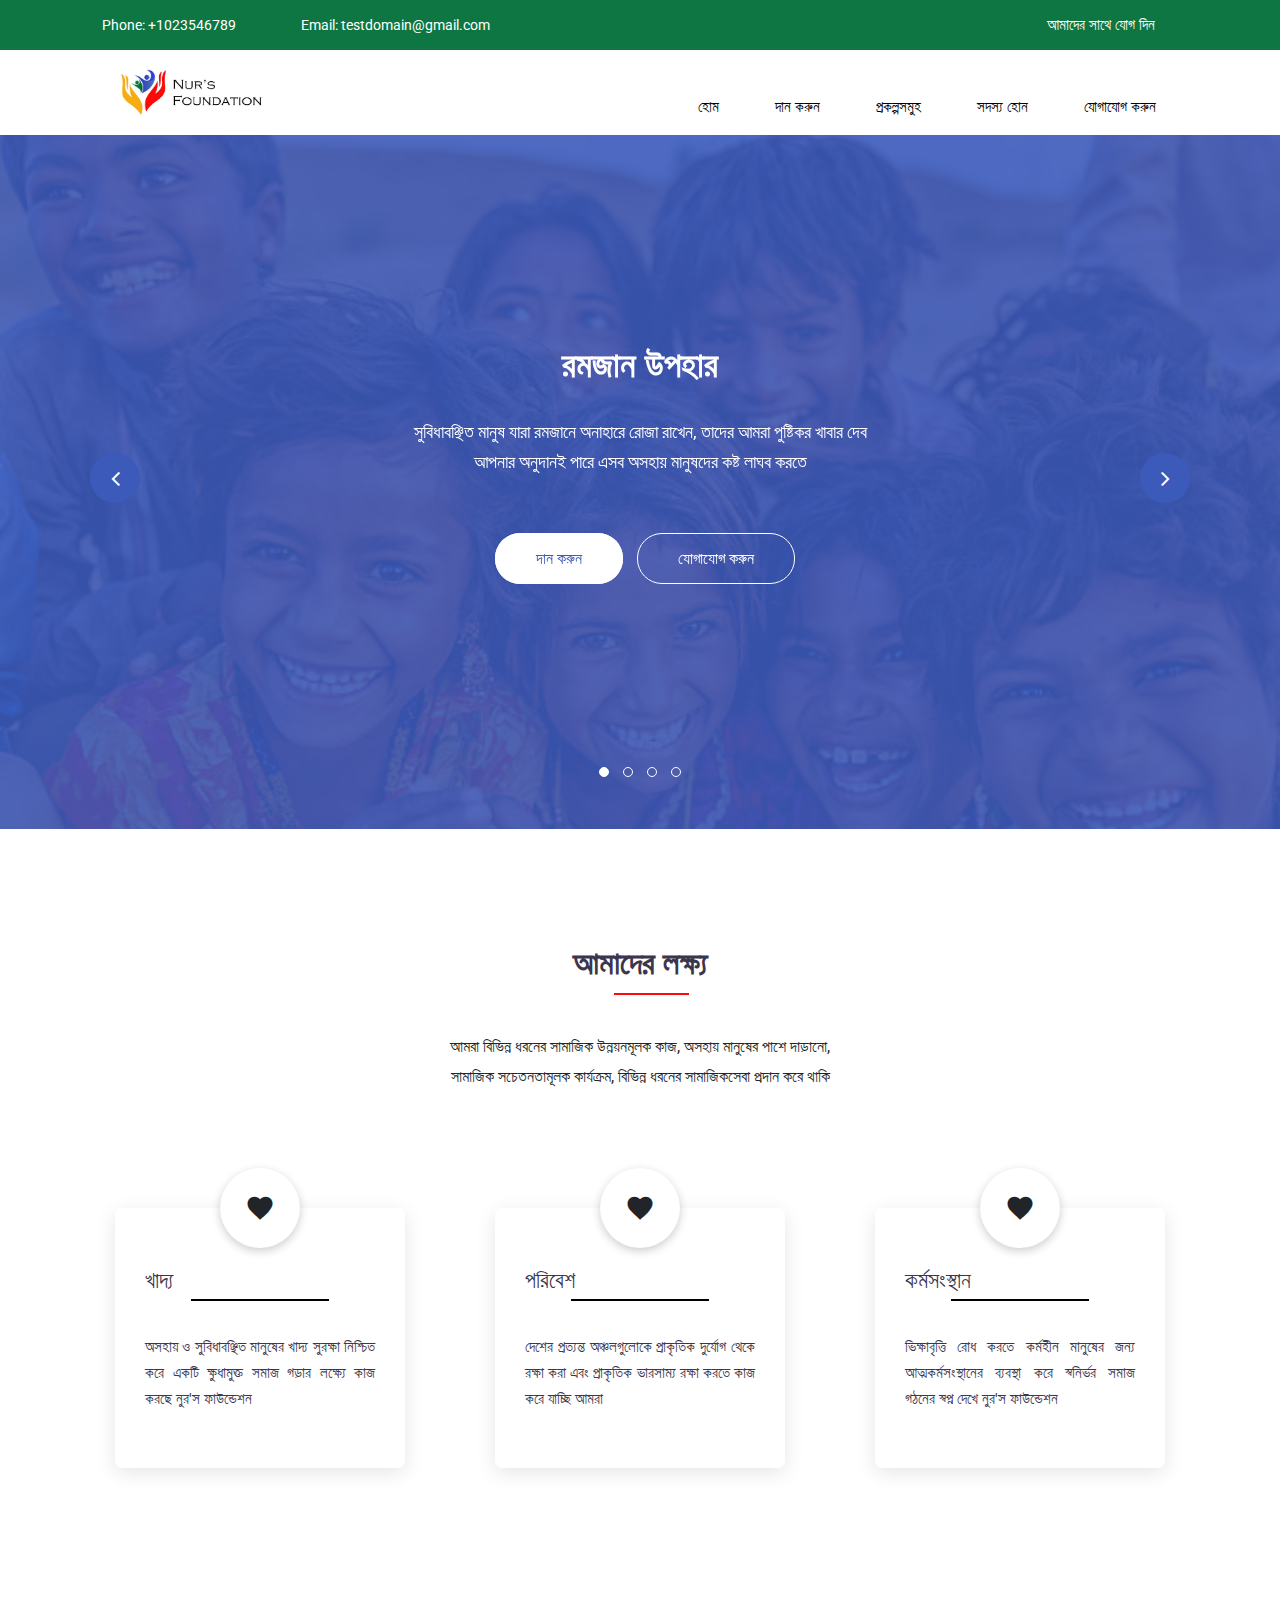
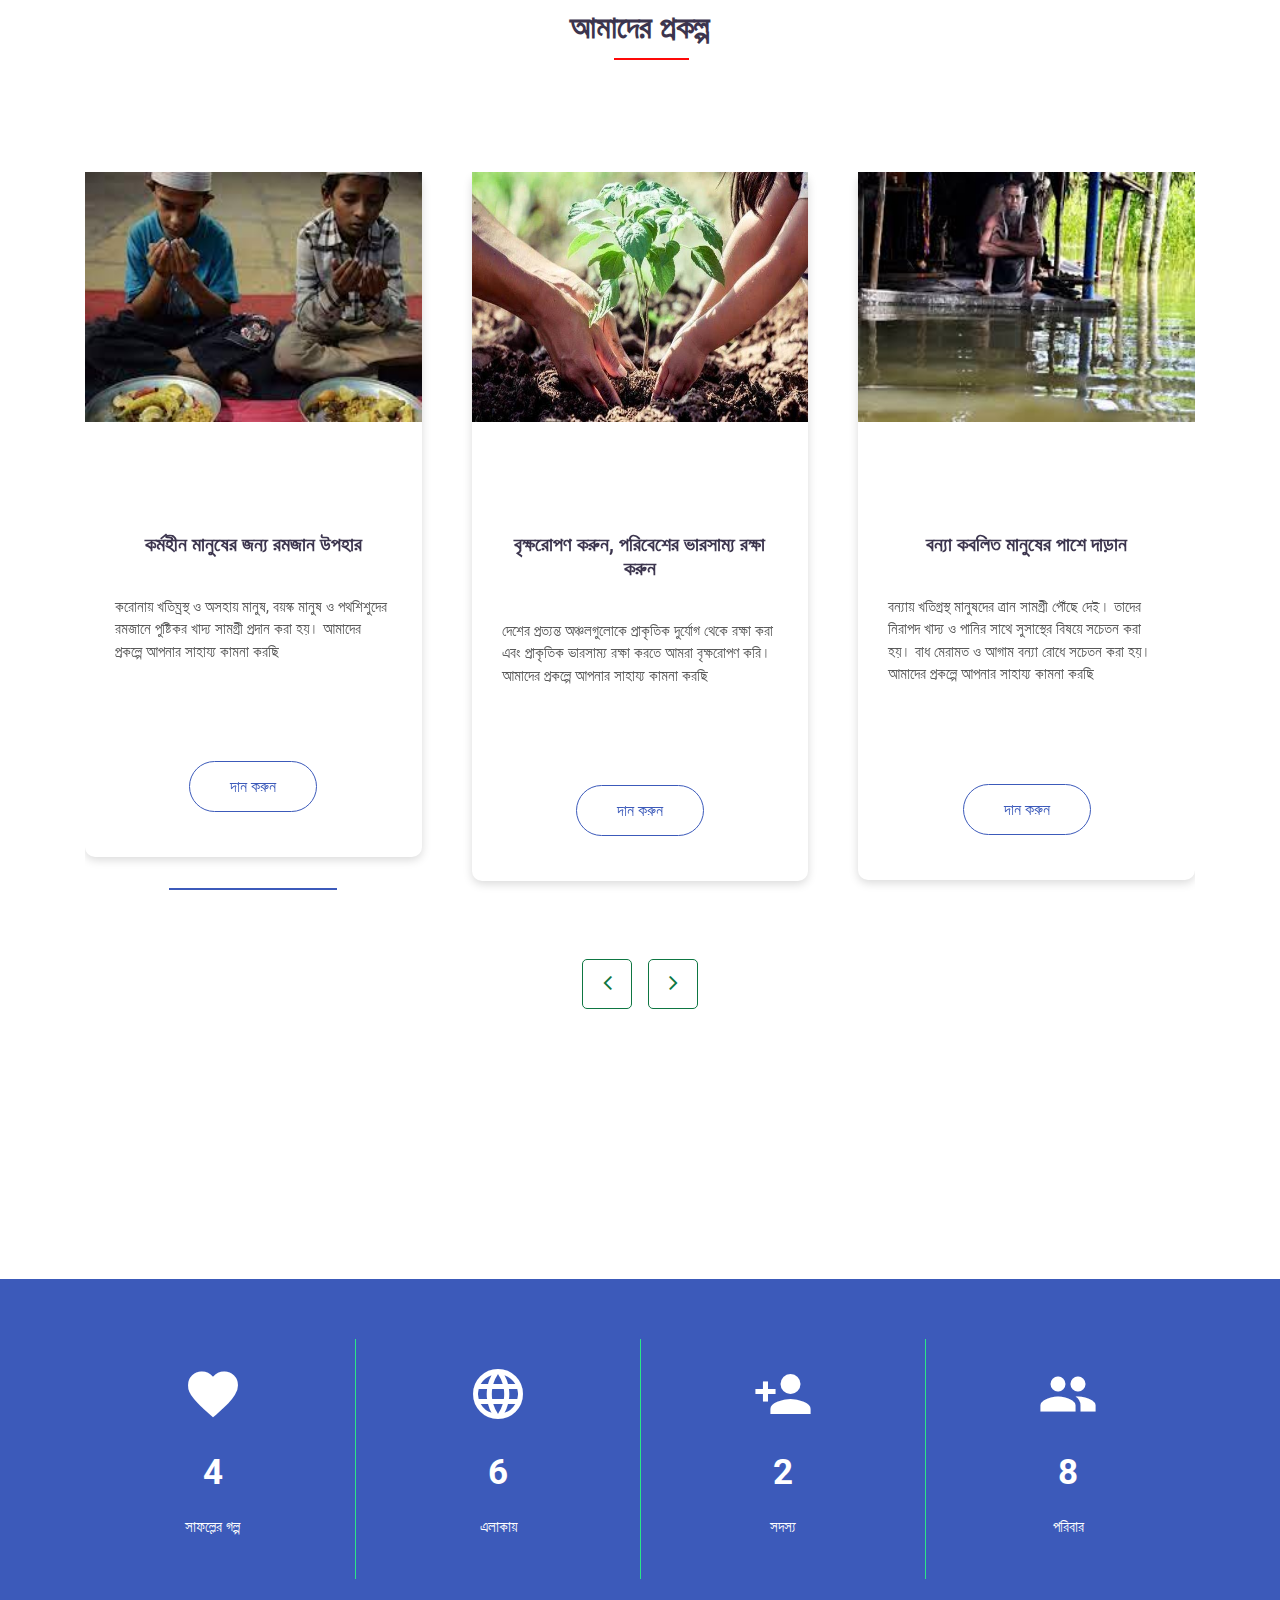
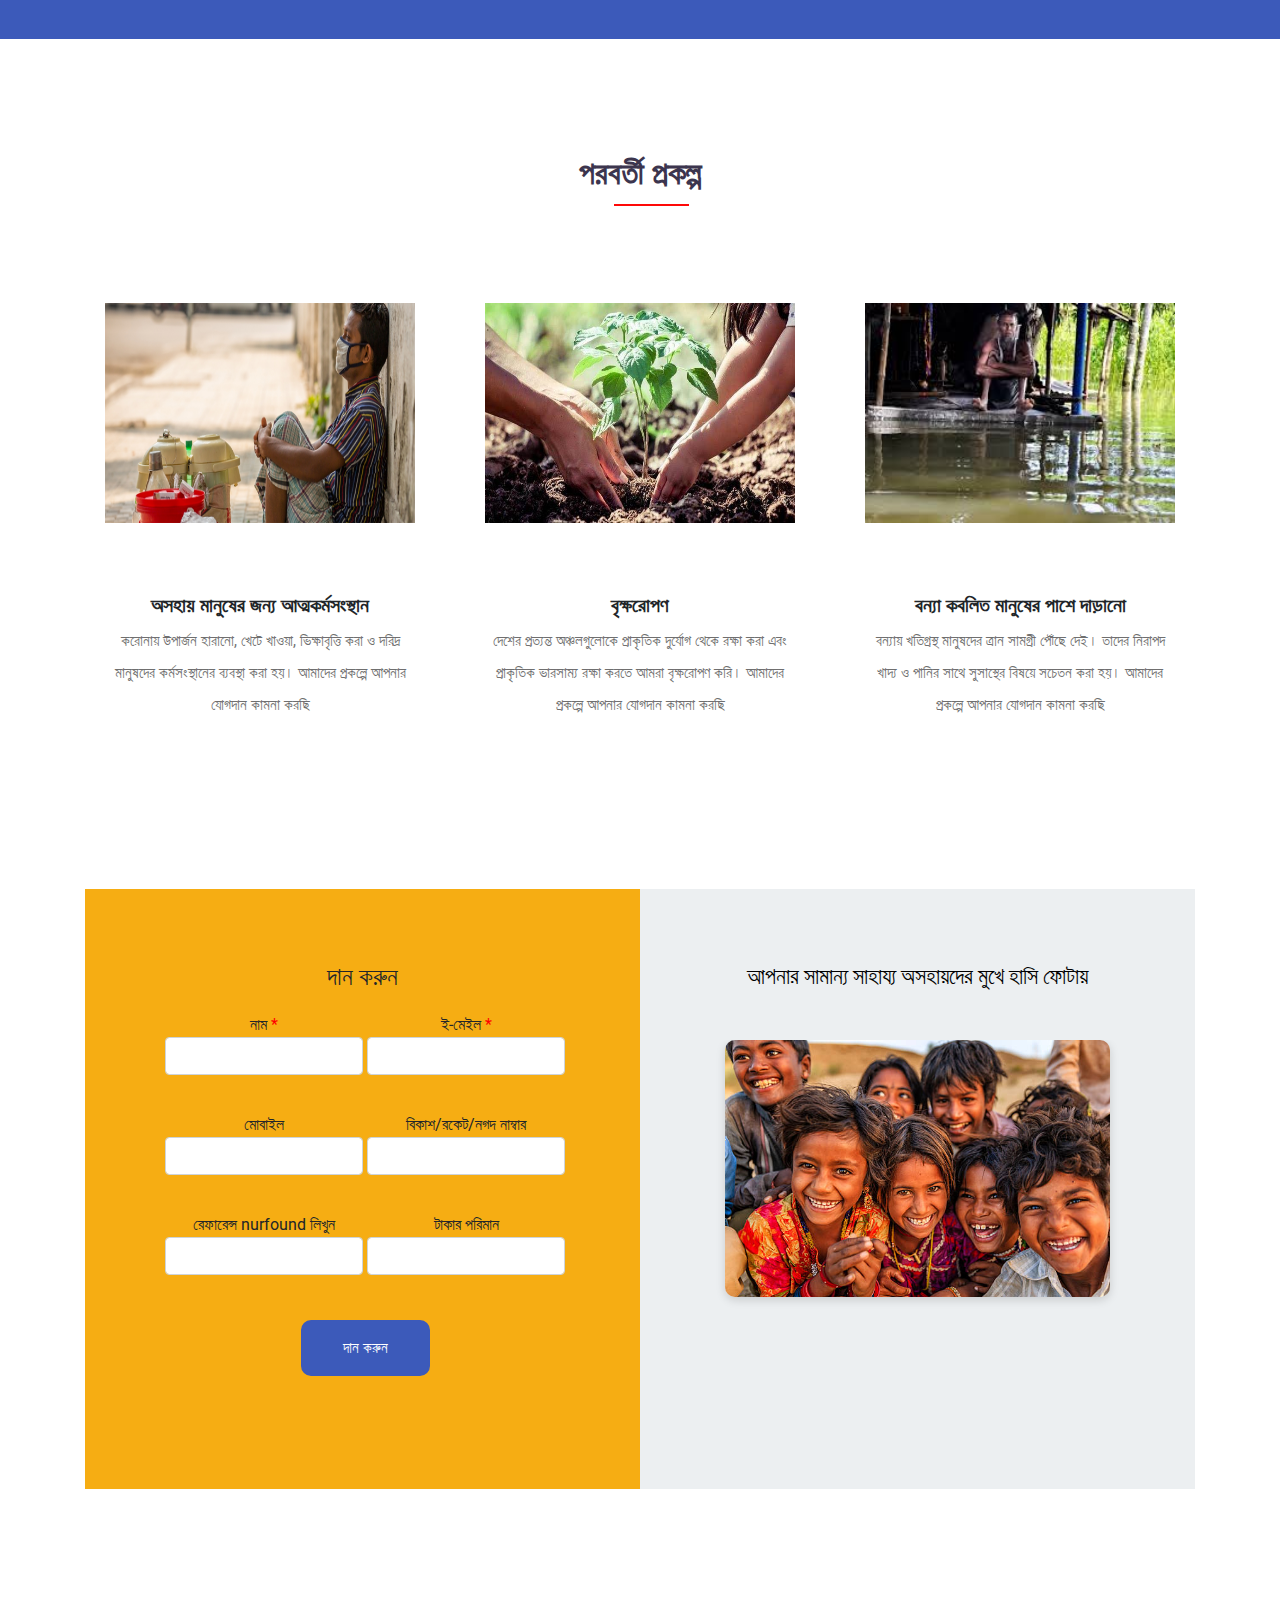
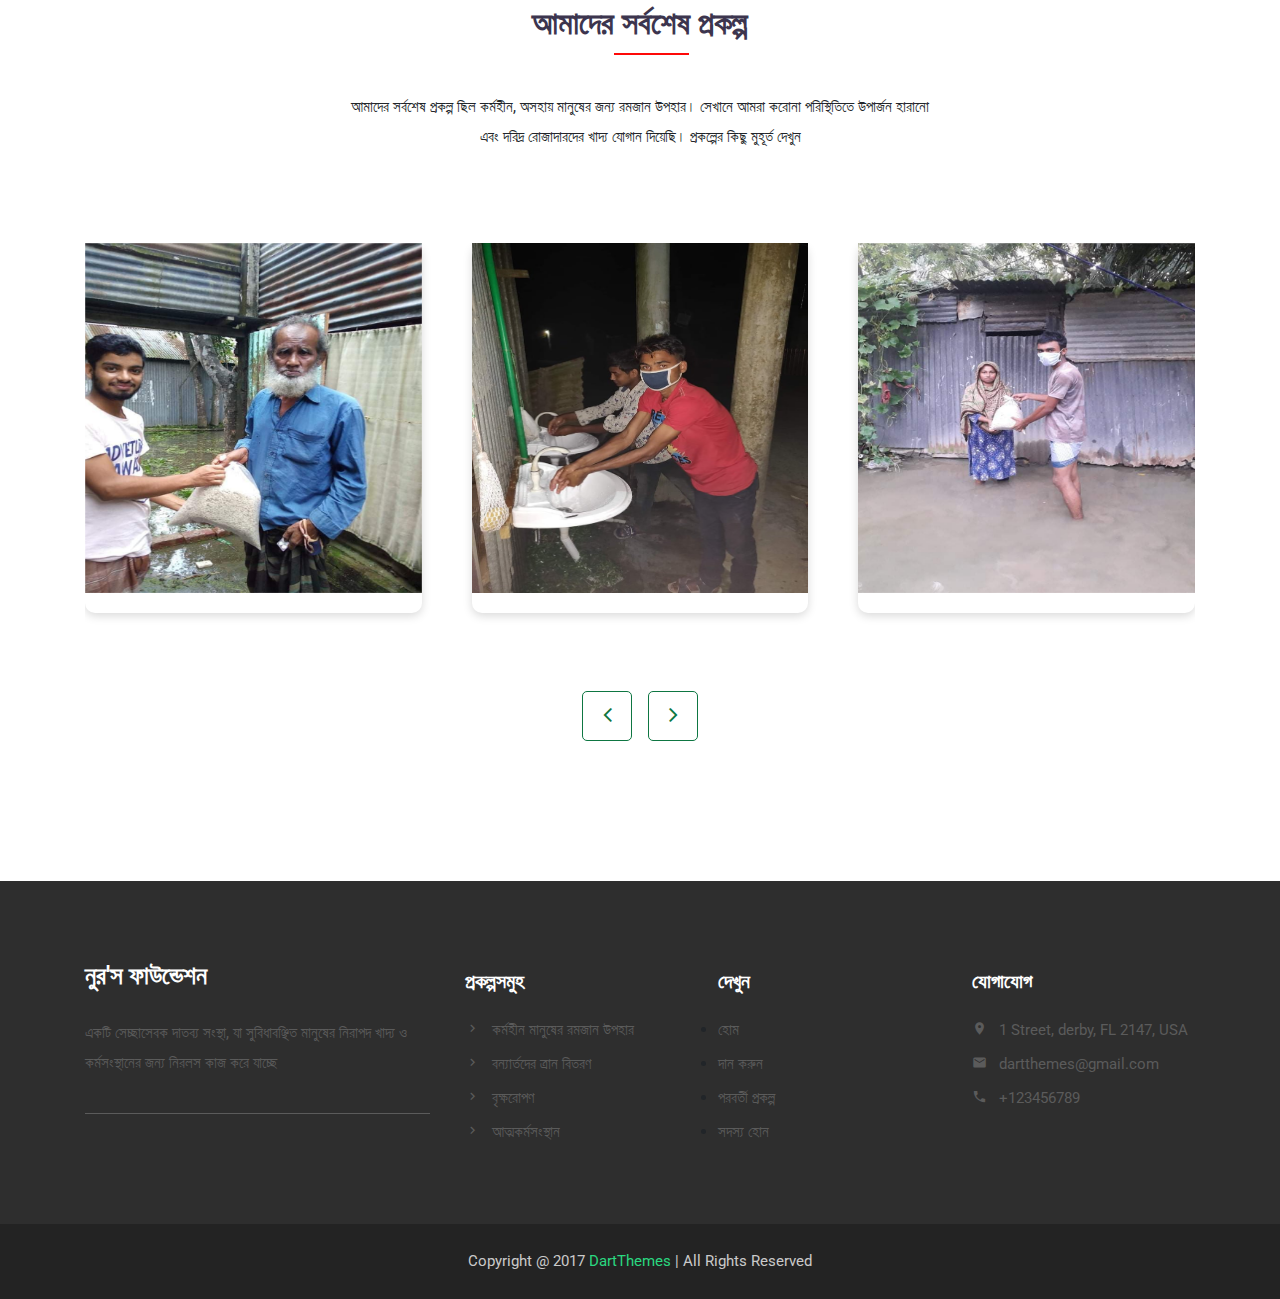
<file: index.html>
<!DOCTYPE html>
<html lang="en">

<head>
    <meta charset="UTF-8">
    <meta name="viewport" content="width=device-width, initial-scale=1">
    <title>Home page</title>

    <link href="https://fonts.googleapis.com/icon?family=Material+Icons" rel="stylesheet">
    <link href="https://fonts.googleapis.com/css?family=Roboto:300,400,500,700,900" rel="stylesheet">

    
    <link rel="stylesheet" href="css/font-awesome.min.css">
    <link rel="stylesheet" href="css/owl.carousel.min.css">
    <link rel="stylesheet" href="css/owl.theme.default.min.css">
    <link rel="stylesheet" href="style.css">
    <link rel="stylesheet" href="responsive.css">

    <link rel="stylesheet" href="css/bootstrap.min.css">

    <!--font awesome-->
    <link rel="stylesheet" href="css/font-awesome.min.css">
    <link rel="stylesheet" href="https://stackpath.bootstrapcdn.com/font-awesome/4.7.0/css/font-awesome.min.css"> 
    <link rel="stylesheet" href="https://stackpath.bootstrapcdn.com/font-awesome/4.7.0/css/font-awesome.min.css"> 
</head>

<body>


    <header class="header">
        
        <section class="header-top">
            <div class="container">
                <div class="row">
                    <div class="col-md-8 col-sm-8 col-xs-12">
                        <div class="contact">
                            <p><span class="phone"><a href="#">Phone: +1023546789</a></span><span class="email"><a href="#">
                                Email: testdomain@gmail.com</a></span></p>
                        </div>
                    </div>
                    <div class="col-md-4 col-sm-4" >
                        <div class="join-us" >
                            <p><a href="#">আমাদের সাথে যোগ দিন</a></p>
                        </div>
                    </div>
                </div>
            </div>
        </section>
    
        <section class="header-bottom">
            <div class="container">
                <nav class="navbar navbar-expand-lg navbar-light bg-light">
                    <div class="container">
                        <a class="navbar-brand" href="index.html">
                            <img src="img/logo.jpg" alt="" style="height: 50px; width: 150px;">
                           
                        </a>
                    <button class="navbar-toggler" type="button" data-toggle="collapse" data-target="#navbarSupportedContent" aria-controls="navbarSupportedContent" aria-expanded="false" aria-label="Toggle navigation">
                      <span class="navbar-toggler-icon"></span>
                    </button>
                  
                    <div class="collapse navbar-collapse" id="navbarSupportedContent">
                      <ul class="navbar-nav ml-auto">
                        <li class="nav-item active">
                          <a class="nav-link" href="#">হোম <span class="sr-only">(current)</span></a>
                        </li>
                        <li class="nav-item">
                          <a class="nav-link" href="donate.html">দান করুন</a>
                        </li> 
            
                        <li class="nav-item">
                            <a class="nav-link" href="event.html">প্রকল্পসমুহ</a>
                          </li>
                          <li class="nav-item">
                            <a class="nav-link" href="member.html">সদস্য হোন</a>
                          </li>
                          <li class="nav-item">
                            <a class="nav-link" href="#foot">যোগাযোগ করুন</a>
                          </li>
            
                          
            
                          
            
                          
                      </ul>
                    </div>
                    </div>
                  </nav>
              <!---------------  <div class="row">
                    <div class="col-md-5 col-sm-12 col-xs-12">
                        <a href="#">
                            <div class="main-logo">
                                <img src="img/logo.jpg" alt="" style="height: 50px; width: 150px;">
                                
                            </div>
                        </a>
                    </div>
                    <div class="col-md-7 col-sm-12 col-xs-12">
                        <div class="menu">
                            <ul class="nav navbar-nav">
                                <li class="active"><a href="index.html">হোম</a></li>
                                <li><a href="donate.html">দান করুন </a></li>
                               
                                <li><a href="event.html">প্রকল্পসমুহ</a></li>
                                <li><a href="member.html">সদস্য হোন</a></li>
                                
                                <li><a href="#foot">যোগাযোগ করুন</a></li>
                            </ul>
                        </div>
                    </div>
                </div>---------->
            </div>
        </section>
    </header>


    <div class="wrapper">

        
<!---------------banner section---------------------------------->
        <section class="carosal-area" >
            <div class="container">
                <div class="row">
                    <div class="col-md-12">
                        <div class="client owl-carousel owl-theme">
                            <div class="item">
                                <div class="text">
                                    <h3>রমজান উপহার</h3>
                                    <p>সুবিধাবঞ্ছিত মানুষ যারা রমজানে অনাহারে রোজা রাখেন, তাদের আমরা পুষ্টিকর খাবার দেব <br>
                                    আপনার অনুদানই পারে এসব অসহায় মানুষদের কষ্ট লাঘব করতে </p>
                                    <h5 class="white-button"><a href="#">দান করুন</a></h5>
                                    <h5><a href="#">যোগাযোগ করুন</a></h5>
                                </div>
                            </div>
                            <div class="item">
                                <div class="text">
                                    <h3>বৃক্ষরোপণ</h3>
                                    <p> গ্লোবাল ওয়ার্মিং এর দরুন দেশকে বিভিন্ন প্রাকৃতিক বিপর্যয় থেকে রক্ষা করতে <br> 
                                        আমরা দেশের বিভিন্ন অঞ্চলে
                                        বৃক্ষরোপণ করে থাকি। আপনার অনুদান দেশের ঝুঁকিপূর্ণ অঞ্ছলের মানুষদের <br> 
                                        প্রাকৃতিক দুর্যোগ থেকে রক্ষা করতে পারে
                                       </p>
                                    <h5 class="white-button"><a href="#">দান করুন</a></h5>
                                    <h5><a href="#">যোগাযোগ করুন</a></h5>
                                </div>
                            </div>
                            <div class="item">
                                <div class="text">
                                    <h3>আত্মকর্মসংস্থান</h3>
                                    <p> করোনা পরিস্থিতিতে যেসব খেটে খাওয়া মানুষ উপার্জনের পথ হারিয়েছেন
                                        <br> আপনার যাকাতের অর্থের মাধ্যমে তাদের কর্মসংস্থানের ব্যবস্থা করে থাকি </p>
                                    <h5 class="white-button"><a href="#">দান করুন</a></h5>
                                    <h5><a href="#">যোগাযোগ করুন</a></h5>
                                </div>
                            </div>
                            <div class="item">
                                <div class="text">
                                    <h3>বন্যার্তদের সাহায্য করুন</h3>
                                    <p> প্রতি বছর বন্যা আক্রান্ত মানুষেরা অতি কষ্টে দিন যাপন করে <br> 
                                        আপনার অনুদান তাদেরকে খাদ্য এবং প্রয়োজনীয় ত্রান সামগ্রী পৌঁছে দিতে আমাদের সাহায্য করে</p>
                                    <h5 class="white-button"><a href="#">দান করুন</a></h5>
                                    <h5><a href="#">যোগাযোগ করুন</a></h5>
                                </div>
                            </div>
                            
                        </div>
                    </div>
                </div>
            </div>
        </section>

<!---------------------------activity--------------------------->
        <section class="our_activity">
            <h2>আমাদের লক্ষ্য</h2>
            <p>আমরা বিভিন্ন ধরনের সামাজিক উন্নয়নমূলক কাজ, অসহায় মানুষের পাশে দাড়ানো, 
                <br> সামাজিক সচেতনতামূলক কার্যক্রম,
                বিভিন্ন ধরনের সামাজিকসেবা প্রদান করে থাকি </p>
            <div class="container">
                <div class="row">
                    <div class="col-md-4 col-xs-12">
                        <div class="single-Promo">
                            <div class="promo-icon">
                                <i class="material-icons">favorite</i>
                            </div>
                            <h2><a href="#">খাদ্য</a></h2>
                            <p> অসহায় ও সুবিধাবঞ্ছিত মানুষের খাদ্য সুরক্ষা নিশ্চিত করে একটি ক্ষুধামুক্ত সমাজ গড়ার লক্ষ্যে কাজ করছে 
                                নুর'স ফাউন্ডেশন
                            </p>
                        </div>
                    </div>
                    <div class="col-md-4 col-xs-12">
                        <div class="single-Promo">
                            <div class="promo-icon">
                                <i class="material-icons">favorite</i>
                            </div>
                            <h2><a href="#">পরিবেশ</a></h2>
                            <p> দেশের প্রত্যন্ত অঞ্চলগুলোকে প্রাকৃতিক দুর্যোগ থেকে রক্ষা করা এবং
                                প্রাকৃতিক ভারসাম্য রক্ষা করতে কাজ করে যাচ্ছি আমরা
                            </p>
                        </div>
                    </div>
                    <div class="col-md-4 col-xs-12">
                        <div class="single-Promo">
                            <div class="promo-icon">
                                <i class="material-icons">favorite</i>
                            </div>
                            <h2><a href="#"> কর্মসংস্থান</a></h2>
                            <p> ভিক্ষাবৃত্তি রোধ করতে কর্মহীন মানুষের জন্য আত্মকর্মসংস্থানের ব্যবস্থা 
                                করে স্বনির্ভর সমাজ গঠনের স্বপ্ন দেখে নুর'স ফাউন্ডেশন
                            </p>
                        </div>
                    </div>
                </div>
            </div>
        </section>



<!---------------------our causes-------------------------------------->        
<section class="our_cuauses">
    <h2>আমাদের প্রকল্প</h2>
    
    <div class="container">
        <div class="row">
            <div class="col-md-12">
                <div class="our_cuauses_single owl-carousel owl-theme">
                    <div class="item">
                        <img src="img/food.jpg" alt="" style="height: 250px;">
                        <div class="for_padding">
                            <h2>কর্মহীন মানুষের জন্য রমজান উপহার</h2>
                            <p> করোনায় খতিঘ্রস্থ ও অসহায় মানুষ, বয়স্ক মানুষ ও পথশিশুদের রমজানে
                                পুষ্টিকর খাদ্য সামগ্রী প্রদান করা হয়। আমাদের প্রকল্পে আপনার সাহায্য কামনা করছি </p>
                            
                            <h2 class="borderes"><a href="#">দান করুন</a></h2>
                        </div>
                    </div>
                    <div class="item">
                        <img src="img/tree.jpeg" alt="" style="height: 250px;">
                        <div class="for_padding">
                            <h2>বৃক্ষরোপণ করুন, পরিবেশের ভারসাম্য রক্ষা করুন</h2>
                            <p>দেশের প্রত্যন্ত অঞ্চলগুলোকে প্রাকৃতিক দুর্যোগ থেকে রক্ষা করা এবং প্রাকৃতিক ভারসাম্য
                                রক্ষা করতে আমরা বৃক্ষরোপণ করি। আমাদের প্রকল্পে আপনার সাহায্য কামনা করছি</p>
                            
                            <h2 class="borderes"><a href="#">দান করুন</a></h2>
                        </div>
                    </div>
                    <div class="item">
                        <img src="img/flood.jpg" alt="" style="height: 250px;">
                        <div class="for_padding">
                            <h2>বন্যা কবলিত মানুষের পাশে দাড়ান</h2>
                            <p> বন্যায় খতিগ্রস্থ মানুষদের ত্রান সামগ্রী পৌঁছে দেই। তাদের নিরাপদ খাদ্য ও পানির সাথে 
                                সুসাস্থের বিষয়ে সচেতন করা হয়। বাধ মেরামত ও আগাম বন্যা রোধে সচেতন করা হয়।
                                 আমাদের প্রকল্পে আপনার সাহায্য কামনা করছি </p>
                           
                            <h2 class="borderes"><a href="#">দান করুন</a></h2>
                        </div>
                    </div>
                    <div class="item">
                        <img src="img/work.jpg" alt="" style="height: 250px;">
                        <div class="for_padding">
                            <h2>অসহায় মানুষের জন্য আত্মকর্মসংস্থান</h2>
                            <p> করোনায় উপার্জন হারানো, খেটে খাওয়া, ভিক্ষাবৃত্তি করা ও দরিদ্র
                                 মানুষদের কর্মসংস্থানের ব্যবস্থা
                                করা হয়। আমাদের প্রকল্পে আপনার সাহায্য কামনা করছি
                            </p>
                            
                            <h2 class="borderes"><a href="#">দান করুন</a></h2>
                        </div>
                    </div>
                </div>
            </div>
        </div>
    </div>
</section>


        

<!-----------------------blue block--------------------------->
        <div class="block-wrapper">
            <div class="container">
                <div class="row">
                    <div class="col-md-3 col-sm-3 col-xs-6 for-border">
                        <div class="block">
                            <p><i class="material-icons">favorite</i></p>
                            <p class="counter-wrapper"><span class="fb"></span></p>
                            <p class="text-block">সাফল্লের গল্প</p>
                        </div>
                    </div>
                    <div class="col-md-3 col-sm-3 col-xs-6 for-border">
                        <div class="block">
                            <p><i class="material-icons">language</i></p>
                            <p class="counter-wrapper"><span class="code"></span></p>
                            <p class="text-block">এলাকায়</p>
                        </div>
                    </div>
                    <div class="col-md-3 col-sm-3 col-xs-6 for-border">
                        <div class="block">
                            <p><i class="material-icons">person_add</i></p>
                            <p class="counter-wrapper"><span class="bike"></span></p>
                            <p class="text-block">সদস্য</p>
                        </div>
                    </div>
                    <div class="col-md-3 col-sm-3 col-xs-6 for-border">
                        <div class="block">
                            <p><i class="material-icons">people</i></p>
                            <p class="counter-wrapper"><span class="coffee"></span></p>
                            <p class="text-block">পরিবার</p>
                        </div>
                    </div>
                </div>
            </div>
        </div>




        <section class="events_section_area" style="margin-bottom: 80px; padding-bottom: 80px;">
            <h2>পরবর্তী প্রকল্প</h2>
            <div class="container">
                <div class="row">
                    <div class="col-md-4 col-xs-12">
                        <div class="events_single">
                            <img src="img/work.jpg" alt="" height="220px">
                           
                            <div class="clear"></div>
                            <h3>অসহায় মানুষের জন্য আত্মকর্মসংস্থান</h3>
                            <h6>করোনায় উপার্জন হারানো, খেটে খাওয়া, ভিক্ষাবৃত্তি করা ও দরিদ্র
                                মানুষদের কর্মসংস্থানের ব্যবস্থা
                               করা হয়। আমাদের প্রকল্পে আপনার যোগদান কামনা করছি</h6>
                        </div>
                    </div>
                    <div class="col-md-4 col-xs-12">
                        <div class="events_single">
                            <img src="img/tree.jpeg" alt=""  height="220px">
                           
                            <h3>বৃক্ষরোপণ</h3>
                            <h6> দেশের প্রত্যন্ত অঞ্চলগুলোকে প্রাকৃতিক দুর্যোগ থেকে রক্ষা করা এবং প্রাকৃতিক ভারসাম্য
                                রক্ষা করতে আমরা বৃক্ষরোপণ করি। আমাদের প্রকল্পে আপনার যোগদান কামনা করছি</h6>
                        </div>
                    </div>
                    <div class="col-md-4 col-xs-12">
                        <div class="events_single">
                            <img src="img/flood.jpg" alt=""  height="220px">
                          
                            <h3>বন্যা কবলিত মানুষের পাশে দাড়ানো</h3>
                            <h6>বন্যায় খতিগ্রস্থ মানুষদের ত্রান সামগ্রী পৌঁছে দেই। তাদের নিরাপদ খাদ্য ও পানির সাথে 
                                সুসাস্থের বিষয়ে সচেতন করা হয়। 
                                আমাদের প্রকল্পে আপনার যোগদান কামনা করছি</h6>
                        </div>
                    </div>
                </div>
            </div>
        </section>


<!---------------------------donation--------------------------->     


<section class="donors">
    <div class="container">
        <div class="row">
            <div class="col-md-12">
                <div class="donors_input">

                    <form method="post" action="//submit.form" onSubmit="return validateForm();">
                        <div style="max-width: 400px;">
                        </div>
                        <div style="padding-bottom: 18px;font-size : 24px; margin-top: 70px;"> দান করুন</div>
                        <div style="display: flex; padding-bottom: 18px;max-width : 450px; margin-bottom: 20px;">
                        <div style=" margin-left: 80px; margin-right: 1%; width: 59%;  ">নাম<span style="color: red;"> *</span><br/>
                        <input type="text" id="data_2" name="data_2" style="max-width: 100%;" class="form-control"/>
                        </div>
                        <div style="  margin-right: -30px; width: 59%;">ই-মেইল<span style="color: red;"> *</span><br/>
                        <input type="text" id="data_3" name="data_3" style="max-width: 100%;" class="form-control"/>
                        </div>
                        </div>
                        <div style="display: flex; padding-bottom: 18px;max-width : 450px;margin-bottom: 20px;">
                        <div style=" margin-left: 80px; margin-right: 1%; width: 69%;">মোবাইল<br/>
                        <input type="text" id="data_22" name="data_11" style="max-width: 100%;" class="form-control"/>
                        </div>
                        <div style="  margin-right: -30px; width: 69%;">বিকাশ/রকেট/নগদ নাম্বার<br/>
                        <input type="text" id="data_23" name="data_12" style="max-width: 100%;" class="form-control"/>
                        </div>
                        </div>
                        <div style="display: flex; max-width : 450px;;">
                        <div style="  margin-left: 80px; margin-right: 1%; width: 69%;">রেফারেন্স nurfound লিখুন<br/>
                            <input type="text" id="data_24" name="data_12" style="max-width: 100%;" class="form-control"/>
                        </div>
                        <div style="  margin-right: -30px; width: 69%;">টাকার পরিমান <br/>
                            <input type="text" id="data_25" name="data_12" style="max-width: 100%;" class="form-control"/>
                        </div>
                        </div>
                        <div style="padding-bottom: 18px; max-width : 400px; margin-left: 80px; "><input name="skip_Submit" value="দান করুন" type="submit"  /></div>
                        <div>
                        
                        </div>
                        </form>
                        
                        
                    
                    <!--<form method="post" action="//submit.form" onSubmit="return validateForm();">
                        <div style="max-width: 400px;">
                        </div>
                        <div style="padding-bottom: 18px;font-size : 24px; padding-top: 70px;">Member Registration</div>
                        <div style="display: flex; padding-bottom: 18px;max-width : 450px;">
                        <div style=" margin-left: 80px; margin-right: 1%; width: 59%;">First name<span style="color: red;"> *</span><br/>
                        <input type="text" id="data_2" name="data_2" style="max-width: 100%;" class="form-control"/>
                        </div>
                        <div style=" margin-left: 80px margin-right: -30px; width: 59%;">Last name<span style="color: red;"> *</span><br/>
                        <input type="text" id="data_3" name="data_3" style="max-width: 100%;" class="form-control"/>
                        </div>
                        </div><div style="padding-bottom: 18px;">Email<br/>
                        <input type="text" id="data_4" name="data_4" style="max-width : 370px; margin-left: 80px"; class="form-control"/>
                        </div>
                        <div style="padding-bottom: 18px; margin-left: 0;">Phone<span style="color: red;"> *</span><br/>
                        <input type="text" id="data_5" name="data_5" style="max-width : 370px; margin-left: 80px;" class="form-control"/>
                        </div>
                        <div style="padding-bottom: 18px;">Why you want to join us<br/>
                        <textarea id="data_8" false name="data_8" style="max-width :370px; margin-left: 80px;" rows="6" class="form-control"></textarea>
                        </div>
                        <div style="padding-bottom: 18px;"><input name="skip_Submit" value="Submit" type="submit"/></div>
                        <div>
                        
                        </div>
                        </form>-->
                </div>
                <div class="donors_image">
                    <h2>আপনার সামান্য সাহায্য অসহায়দের মুখে হাসি ফোটায়</h2>
                    <div class="donors_featured owl-carousel owl-theme">
                        <div class="item">
                            <img src="img/kids.jpg" alt="">
                            
                        </div>
                        
                    </div>
                </div>
            </div>
        </div>
    </div>
</section>
<div class="clear"></div>
      <!--  <section class="donors">
            <div class="container">
                <div class="row">
                    <div class="col-md-6">
                        <div class="donors_input">
                            <h2>দান করুন</h2>
                            <form method="post" action="//submit.form" onSubmit="return validateForm();">
                                
                                
                                <div style="padding-bottom: 18px;">আপনার নাম<span style="color: red;"> *</span><br/>
                                <input type="text" id="data_14" name="data_14" style="max-width : 450px;" class="form-control"/>
                                </div>
                                <div style="padding-bottom: 18px;">ই-মেইল<br/>
                                <input type="text" id="data_15" name="data_15" style="max-width : 450px;" class="form-control"/>
                                </div>
                                <div style="padding-bottom: 18px;">মোবাইল<br/>
                                <input type="number" id="data_16" name="data_16" style="max-width : 450px;" class="form-control"/>
                                </div>
                                <div style="padding-bottom: 18px;">বিকাশ/রকেট/নগদ নাম্বার<span style="color: red;"> *</span><br/>
                                <input type="number" id="data_17" name="data_17" style="max-width : 450px;" class="form-control"/>
                                </div>
                                <div style="padding-bottom: 18px;">রেফারেন্স ( nurfund লিখুন)<span style="color: red;"> *</span><br/>
                                <input type="text" id="data_18" name="data_18" style="max-width : 450px;" class="form-control"/>
                                </div>
                                <div style="padding-bottom: 18px;">টাকার পরিমান<br/>
                                <input type="text" id="data_19" name="data_19" style="max-width : 450px;" class="form-control"/>
                                </div>
                                <div style="padding-bottom: 18px;"><input name="skip_Submit" value="দান করুন" type="submit"/></div>
                                <div>
                                
                                </form>
                        </div>
                    </div>
                    <div class="col-md-6">
                        <div class="donors_image">
                            <h2>আপনার সামান্য সাহায্য অসহায়দের মুখে হাসি ফোটায়</h2>
                            <div class="donors-img">
                                <div class="item">
                                    <img src="img/kids.jpg" alt="">
                                    
                                </div>
                                
                            </div>
                        </div>
                    </div>

                      
                   
                </div>
            </div>
        </section> -->
      

<!-------------------------blue block 2------------------------------->



<!------------------------short gallery--------------------------->

<section class="our_cuauses">
    <h2>আমাদের সর্বশেষ প্রকল্প</h2>
    <p>আমাদের সর্বশেষ প্রকল্প ছিল কর্মহীন, অসহায় মানুষের জন্য রমজান উপহার। সেখানে আমরা করোনা পরিস্থিতিতে 
        উপার্জন হারানো <br> এবং দরিদ্র রোজাদারদের খাদ্য যোগান দিয়েছি। প্রকল্পের কিছু মুহূর্ত দেখুন </p>
    <div class="container">
        <div class="row">
            <div class="col-md-12">
                <div class="our_cuauses_single owl-carousel owl-theme">
                    <div class="item">
                        <img src="img/donate.jpg" alt="" height="350px">
                        
                    </div>
                    <div class="item">
                        <img src="img/donate2.jpg" alt="" height="350px">
                        
                      
                    </div>
                    <div class="item">
                        <img src="img/donate3.jpg" alt="" height="350px">
                        
                        
                    </div>
                    <div class="item">
                        <img src="img/donate4.jpg" alt="" height="350px">
                       
                        
                    </div>
                </div>
            </div>
        </div>
    </div>
</section>
</div>





<div id="foot">
    <footer class="footer">
        <div class="container">
            <div class="row">
                <div class="col-md-4 col-sm-12">
                    <div class="footer-charity-text">
                        <h2>নুর'স ফাউন্ডেশন</h2>
                        <p> একটি সেচ্ছাসেবক দাতব্য সংস্থা, যা সুবিধাবঞ্ছিত মানুষের নিরাপদ খাদ্য ও কর্মসংস্থানের জন্য নিরলস
                            কাজ করে যাচ্ছে
                        </p>
                        <hr>
                    </div>
                </div>
                <div class="col-md-8">
                    <div class="row">
                        <div class="col-md-4 col-sm-5">
                            <div class="footer-text one">
                                <h3>প্রকল্পসমুহ</h3>
                                <ul>
                                    <li><a href="#"><i class="material-icons">keyboard_arrow_right</i> কর্মহীন মানুষের রমজান উপহার</a></li>
                                    <li><a href="#"><i class="material-icons">keyboard_arrow_right</i> বন্যার্তদের ত্রান বিতরণ </a></li>
                                    <li><a href="#"><i class="material-icons">keyboard_arrow_right</i> বৃক্ষরোপণ</a></li>
                                    <li><a href="#"><i class="material-icons">keyboard_arrow_right</i> আত্মকর্মসংস্থান</a></li>
                                    
                                </ul>
                            </div>
                        </div>
                        <div class="col-md-4 col-sm-3">
                            <div class="footer-text two">
                                <h3>দেখুন</h3>
                                <ul>
                                    <li><a href="#">হোম</a></li>
                                    <li><a href="#">দান করুন</a></li>
                                    <li><a href="#">পরবর্তী প্রকল্প</a></li>
                                    
                                    <li><a href="#"> সদস্য হোন</a></li>
                                    
                                </ul>
                            </div>
                        </div>
                        <div class="col-md-4 col-sm-4">
                            <div class="footer-text one">
                                <h3>যোগাযোগ</h3>
                                <ul>
                                    <li><a href="#"><i class="material-icons">location_on</i>1 Street, derby, FL 2147, USA</a></li>
                                    <li><a href="#"><i class="material-icons">email</i>dartthemes@gmail.com</a></li>
                                    <li><a href="#"><i class="material-icons">call</i>+123456789</a></li>
                                </ul>
                            </div>
                        </div>
                    </div>
                </div>
            </div>
        </div>
        <div class="footer_bottom">
            <p>Copyright @ 2017 <a href="#">DartThemes</a> | All Rights Reserved </p>
        </div>
    </footer>
</div>
<script src="https://code.jquery.com/jquery-3.4.1.slim.min.js"></script>
    <script src="https://cdn.jsdelivr.net/npm/popper.js@1.16.0/dist/umd/popper.min.js"></script>



    
    <script src="js/animationCounter.js"></script>
    <script src="js/bootstrap.min.js"></script>
    <script src="js/owl.carousel.min.js"></script>
    <script src="js/active.js"></script>

    <script type="text/javascript">
        var _gaq = _gaq || [];
        _gaq.push(['_setAccount', 'UA-36251023-1']);
        _gaq.push(['_setDomainName', 'jqueryscript.net']);
        _gaq.push(['_trackPageview']);

        (function() {
            var ga = document.createElement('script');
            ga.type = 'text/javascript';
            ga.async = true;
            ga.src = ('https:' == document.location.protocol ? 'https://ssl' : 'http://www') + '.google-analytics.com/ga.js';
            var s = document.getElementsByTagName('script')[0];
            s.parentNode.insertBefore(ga, s);
        })();
    </script>
   <script type="text/javascript">
    function validateForm() {
    if (isEmpty(document.getElementById('data_22').value.trim())) {
    alert('মোবাইল is required!');
    return false;
    }
    if (isEmpty(document.getElementById('data_23').value.trim())) {
    alert('বিকাশ/রকেট/নগদ নাম্বার is required!');
    return false;
    }
    if (isEmpty(document.getElementById('data_24').value.trim())) {
    alert('রেফারেন্স ( nurfound লিখুন) is required!');
    return false;
    }
    if (isEmpty(document.getElementById('data_25').value.trim())) {
    alert('টাকার পরিমান is required!');
    return false;
    }
    return true;
    }
    function isEmpty(str) { return (str.length === 0 || !str.trim()); }
    function validateEmail(email) {
    var re = /^([\w-]+(?:\.[\w-]+)*)@((?:[\w-]+\.)*\w[\w-]{0,66})\.([a-z]{2,15}(?:\.[a-z]{2})?)$/i;
    return isEmpty(email) || re.test(email);
    }
    </script>
            <!--<section class="volunteer_area">
            <h2>Our Volunteer</h2>
            <p>Lorem ipsum dolor sit amet, consectetur adipisicing elit, sed do eiusmod tempor <br> incididunt ut labore et dolore magna aliqua. </p>
            <div class="container">
                <div class="row">
                    <div class="col-md-12">
                        <div class="volunteer_single owl-carousel owl-theme">
                            <div class="item">
                                <img src="img/volanteer_1.jpg" alt="">
                                <div class="text">
                                    <h3>Laura Jammy</h3>
                                    <h6>Designer</h6>
                                    <p>Lorem ipsum dolor sit amet, consectetur adipisi</p>
                                    <h5><a href="#"><i class="fa fa-facebook" aria-hidden="true"></i></a><a href="#"><i class="fa fa-twitter" aria-hidden="true"></i></a><a href="#"><i class="fa fa-behance" aria-hidden="true"></i></a></h5>
                                </div>
                            </div>
                            <div class="item">
                                <img src="img/volanteer_2.jpg" alt="">
                                <div class="text">
                                    <h3>Albert R. Ardoin</h3>
                                    <h6>Actor</h6>
                                    <p>Lorem ipsum dolor sit amet, consectetur adipisi</p>
                                    <h5><a href="#"><i class="fa fa-facebook" aria-hidden="true"></i></a><a href="#"><i class="fa fa-twitter" aria-hidden="true"></i></a><a href="#"><i class="fa fa-behance" aria-hidden="true"></i></a></h5>
                                </div>
                            </div>
                            <div class="item">
                                <img src="img/volanteer_3.jpg" alt="">
                                <div class="text">
                                    <h3>Cynthia Anni</h3>
                                    <h6>Singer</h6>
                                    <p>Lorem ipsum dolor sit amet, consectetur adipisi</p>
                                    <h5><a href="#"><i class="fa fa-facebook" aria-hidden="true"></i></a><a href="#"><i class="fa fa-twitter" aria-hidden="true"></i></a><a href="#"><i class="fa fa-behance" aria-hidden="true"></i></a></h5>
                                </div>
                            </div>
                            <div class="item">
                                <img src="img/volanteer_1.jpg" alt="">
                                <div class="text">
                                    <h3>Laura Jammy</h3>
                                    <h6>Designer</h6>
                                    <p>Lorem ipsum dolor sit amet, consectetur adipisi</p>
                                    <h5><a href="#"><i class="fa fa-facebook" aria-hidden="true"></i></a><a href="#"><i class="fa fa-twitter" aria-hidden="true"></i></a><a href="#"><i class="fa fa-behance" aria-hidden="true"></i></a></h5>
                                </div>
                            </div>
                            <div class="item">
                                <img src="img/volanteer_2.jpg" alt="">
                                <div class="text">
                                    <h3>Albert R. Ardoin</h3>
                                    <h6>Actor</h6>
                                    <p>Lorem ipsum dolor sit amet, consectetur adipisi</p>
                                    <h5><a href="#"><i class="fa fa-facebook" aria-hidden="true"></i></a><a href="#"><i class="fa fa-twitter" aria-hidden="true"></i></a><a href="#"><i class="fa fa-behance" aria-hidden="true"></i></a></h5>
                                </div>
                            </div>
                            <div class="item">
                                <img src="img/volanteer_3.jpg" alt="">
                                <div class="text">
                                    <h3>Cynthia Anni</h3>
                                    <h6>Singer</h6>
                                    <p>Lorem ipsum dolor sit amet, consectetur adipisi</p>
                                    <h5><a href="#"><i class="fa fa-facebook" aria-hidden="true"></i></a><a href="#"><i class="fa fa-twitter" aria-hidden="true"></i></a><a href="#"><i class="fa fa-behance" aria-hidden="true"></i></a></h5>
                                </div>
                            </div>
                        </div>
                    </div>
                </div>
            </div>
        </section>-->

               <!-- <section class="footer_carosal">
            <div class="container">
                <div class="row">
                    <div class="col-md-12">
                        <div class="footer_carosal_icon owl-carousel owl-theme">
                            <div class="item">
                                <img src="img/microsoft.png" alt="">
                            </div>
                            <div class="item">
                                <img src="img/envato.png" alt="">
                            </div>
                            <div class="item">
                                <img src="img/yahoo.png" alt="">
                            </div>
                            <div class="item">
                                <img src="img/jquery.png" alt="">
                            </div>
                            <div class="item">
                                <img src="img/amazon.png" alt="">
                            </div>
                        </div>
                    </div>
                </div>
            </div>
        </section>-->

        
      <!--  <section class="donate_section">
            <div class="container">
                <div class="row">
                    <div class="col-md-12 for-padding">
                        <h4>URGENT CAUSE</h4>
                        <h3>Recent Environmental Disasters</h3>
                        <p>Lorem ipsum dolor sit amet, consectetur adipisicing elit, sed do eiusmod tempor incididunt ut labore et dolore magna aliqua. Ut enim ad minim veniam, quis nostrud exercitation ullamco laboris nisi ut aliquip ex ea commodo consequat. </p>
                        <div class="progress-text">
                            <p class="progress-top">50%</p>
                            <div class="progress">
                                <div class="progress-bar" role="progressbar" aria-valuenow="70" aria-valuemin="0" aria-valuemax="100" style="width:50%"></div>
                            </div>
                            <p class="progress-left">Raised: $1200</p>
                            <p class="progress-right">Goal: $2400</p>
                        </div>
                        <h2><a href="#">DONATE NOW</a></h2>
                    </div>
                </div>
            </div>
        </section> -->

</body>

</html>
</file>
<file: style.css>
/*--------header part-----------------------*/

.header .header-top {
    background: #0E7642 none repeat scroll 0 0;
    height: 50px;
}

.contact>p {
    line-height: 50px;
    margin: 0;
    padding: 0;
}

.header .header-top .contact p a {
    color: #fff;
    font-size: 14px;
    font-weight: 400;
    text-decoration: none;
    font-family: 'Roboto', sans-serif;
}

.header .header-top .contact p span {
    margin-right: 45px;
}

.join-us>p {
    background: #089549 none repeat scroll 0 0;
    line-height: 50px;
    margin: 0;
    padding: 0;
}

.header .header-top .join-us p a {
    background: #0E7642 none repeat scroll 0 0;
    color: #fff;
    float: right;
    font-size: 15px;
    font-weight: 500;
    padding: 0 40px;
    text-decoration: none;
    font-family: 'Roboto', sans-serif;
}



.header-bottom .bg-light{
    background-color: transparent !important;
  
}

.header-bottom  .bg-light .navbar-brand{
    float: left;
    margin: 0px;
}

.header-bottom  .navbar-light .navbar-nav .active>.nav-link{
    color: black;
   
}

.header-bottom  .navbar-light .navbar-nav .nav-link{
    color: black;
    font-size: 15px;
    margin: 0px 0px 0px 40px;
    font-weight: 500;
}

.header-bottom  .navbar-nav .nav-item {
    color: black;
    padding: 30px 0px 0px 0px;

}





/* .header .header-bottom .menu {
    margin: 34px 0;
}

.header .header-bottom .menu ul {
    float: right;
}

.header .header-bottom .menu ul li a {
    color: #000;
    font-family: "Roboto", sans-serif;
    font-size: 15px;
    font-weight: 400;
    margin-right: 0;
    padding-left: 40px;
    padding-right: 0;
}

.nav>li>a:hover,
.nav>li>a:focus {
    text-decoration: none;
    background-color: transparent;
}

.main-logo {
    margin: 29px 0;
}

.main-logo>img {
    display: inline-block;
}

.main-logo>h2 {
    display: inline-block;
    font-size: 20px;
    font-weight: bold;
    margin-left: 11px;
    color: #01d262;
} */

/*------------------banner section---------------*/
.carosal-area {
    background-image: url("img/kids.jpg");
    background-size: cover;
    box-shadow:inset 0 0 0 2000px rgb(60, 90, 186, 0.9);
    
   
}

.carosal-area .text {
    text-align: center;
    margin-bottom: 50px;
}

.carosal-area .text>h3 {
    color: #fff;
    font-size: 35px;
    font-weight: bold;
    font-family: 'Roboto', sans-serif;
    margin-top: 210px;
}

.carosal-area .text>p {
    color: #fff;
    font-family: "Roboto", sans-serif;
    font-size: 18px;
    font-weight: 400;
    line-height: 30px;
    margin-top: 30px;
}

.carosal-area .text>h5 {
    display: inline-block;
    margin-left: 10px;
    margin-top: 52px;
}

.carosal-area .text>h5 a {
    border: 1px solid #fff;
    border-radius: 25px;
    color: #fff;
    font-family: "Roboto", sans-serif;
    font-size: 16px;
    font-weight: 500;
    padding: 15px 40px;
    text-decoration: none;
}

.carosal-area .text>h5.white-button a {
    background: #fff;
    color: #3C5ABA;
}

.carosal-area .owl-prev {
    left: 0;
    position: absolute;
    top: 48%;
}

.carosal-area .owl-next {
    right: 0;
    position: absolute;
    top: 48%;
}

.carosal-area .owl-theme .owl-nav [class*="owl-"] {
    background: #3C5ABA none repeat scroll 0 0;
    border-radius: 50%;
    font-size: 25px;
    height: 50px;
    line-height: 43px;
    width: 50px;
}

.carosal-area .owl-dots {
    margin-bottom: 40px;
    margin-top: 105px;
}

.owl-theme .owl-dots .owl-dot span {
    background: transparent none repeat scroll 0 0;
    border: 1px solid #fff
}

.owl-theme .owl-dots .owl-dot.active span,
.owl-theme .owl-dots .owl-dot:hover span {
    background: #fff none repeat scroll 0 0;
}



.wrapper section>h2 {
    color: #3c354e;
    font-family: "Roboto", sans-serif;
    font-size: 32px;
    font-weight: 700;
    margin: 115px auto 50px;
    position: relative;
    text-transform: uppercase;
    width: 100%;
    text-align: center;
    margin: 115px 0 50px;
}

.wrapper section>h2::before {
    background: #FE0908 none repeat scroll 0 0;
    bottom: -13px;
    content: "";
    height: 2px;
    left: 48%;
    position: absolute;
    width: 75px;
    margin: 0 auto;
}

.wrapper section>p {
    font-family: "Roboto", sans-serif;
    font-size: 16px;
    font-weight: 400;
    line-height: 30px;
    text-align: center;
}


/*---------------------our activity----------------*/
.our_activity {
    margin-bottom: 140px;
}

.our_activity .single-Promo {
    border-radius: 7px;
    box-shadow: 0 5px 20px 0 rgba(0, 0, 0, 0.1);
    margin: 100px 35px 0;
    padding: 40px 45px;
    position: relative;
}

.our_activity .single-Promo .promo-icon {
    left: 0;
    position: absolute;
    text-align: center;
    top: -40px;
    width: 100%;
}

.our_activity .single-Promo h2 {
    border-radius: 60px;
    margin: 10px auto 38px;
    position: relative;
    width: -moz-fit-content;
}

.our_activity .single-Promo h2::before {
    background: #000 none repeat scroll 0 0;
    bottom: -5px;
    content: "";
    height: 2px;
    left: 20%;
    position: absolute;
    width: 60%;
}

.our_activity .single-Promo h2 a {
    text-decoration: none;
    font-family: "Roboto", sans-serif;
    font-size: 22px;
    font-weight: 500;
    color: #3c354e;
}

.our_activity .single-Promo p {
    color: #3c354e;
    font-family: "Roboto", sans-serif;
    font-size: 15px;
    font-weight: 400;
    line-height: 26px;
    text-align: center;
}

.our_activity .single-Promo i {
    border: 0 solid #000;
    border-radius: 50%;
    box-shadow: 0 3px 10px 0 rgba(0, 0, 0, 0.2);
    font-size: 30px;
    padding: 25px;
    text-align: center;
    background: #fff;
}

.our_activity .single-Promo:hover>h2 a {
    color: #3C5ABA;
}

.our_activity .single-Promo:hover>.promo-icon i {
    background: #F6AD13;
    color: #fff;
}

.our_activity .single-Promo:hover>h2::before {
    background: #3C5ABA;
    color: #fff;
}

/*----------------------event section---------------*/

.events_section_area .events_single {
    margin: 60px 20px 0;
}

.events_section_area .events_single img {
    width: 100%;
}

.events_section_area .events_single p {
    font-size: 14px;
    font-family: "Roboto", sans-serif;
    margin-top: 14px;
    font-weight: 400;
    position: relative;
}

.events_section_area .events_single p i {
    font-size: 15px;
    position: absolute;
    left: 0;
    top: 2px;
}

.events_section_area .events_single p span.event_left {
    left: 0;
    position: absolute;
    padding-left: 20px;
}

.events_section_area .events_single p span.event_right {
    position: absolute;
    right: 0;
    padding-left: 20px;
}

.events_section_area .events_single h3 {
    font-family: "Roboto", sans-serif;
    font-size: 20px;
    font-weight: 700;
    margin-top: 70px;
    text-align: center;
}

.events_section_area .events_single:hover h3 {
    color: #3C5ABA;
    text-decoration: underline;
}

.events_section_area .events_single h6 {
    color: #6f6f6f;
    font-family: "Roboto", sans-serif;
    font-size: 15px;
    font-weight: 400;
    line-height: 32px;
    text-align: center;
}

/*-------------------our causes--------------------*/
.our_cuauses .our_cuauses_single {
    margin-top: 75px;
    margin-bottom: 55px;
}

.our_cuauses .our_cuauses_single .item {
    box-shadow: 0px 3px 10px 0px rgba(0, 0, 0, 0.15);
    border-radius: 10px;
    padding-bottom: 20px
}

.our_cuauses .our_cuauses_single .item img {
    width: 100%
}

.our_cuauses .our_cuauses_single .item h2 {
    color: #3c354e;
    font-family: "Roboto", sans-serif;
    font-size: 20px;
    font-weight: 700;
    margin: 110px 0 40px;
}

.our_cuauses .our_cuauses_single .item p {
    color: #595959;
    font-family: "Roboto", sans-serif;
    font-size: 15px;
    font-weight: 400;
    margin: 0;
}

.our_cuauses .our_cuauses_single .item p span {
    color: #3C5ABA ;
}

.our_cuauses .our_cuauses_single .item p.progress-top {
    text-align: center
}

.our_cuauses .our_cuauses_single .item .for_padding {
    padding: 0 30px
}

.our_cuauses .progress {
    background-color: #e5e5e5;
    height: 10px;
    margin-top: 20px;
    max-width: 100%;
}

.our_cuauses .progress-bar {
    background-color: #3C5ABA ;
}

.our_cuauses .progress-text {
    margin: 0 auto;
    position: relative;
}

.our_cuauses .progress-text .progress-left {
    left: 0;
    margin-top: 15px;
    position: absolute;
}

.our_cuauses .progress-text .progress-right {
    margin-top: 15px;
    position: absolute;
    right: 0;
}

.our_cuauses h2 {
    margin-top: 120px;
    text-align: center;
}

.our_cuauses h2. {
    color: #3c354e;
    font-family: "Roboto", sans-serif;
    font-size: 32px;
    font-weight: 700;
    margin: 115px auto 50px;
    position: relative;
    width: -moz-fit-content;
}

.our_cuauses h2::before {
    background: #3C5ABA  none repeat scroll 0 0;
    bottom: -13px;
    content: "";
    height: 2px;
    left: 25%;
    position: absolute;
    width: 50%;
}

.our_cuauses h2.borderes::before {
    background: #3C5ABA  none repeat scroll 0 0;
    bottom: -13px;
    content: "";
    height: 0px;
    left: 25%;
    position: absolute;
    width: 0%;
}

.wrapper .our_cuauses>p {
    font-family: "Roboto", sans-serif;
    font-size: 15px;
    font-weight: 400;
    line-height: 30px;
    text-align: center;
}

.our_cuauses h2 a {
    background: #fff none repeat scroll 0 0;
    border-radius: 30px;
    color: #3C5ABA ;
    font-family: "Roboto", sans-serif;
    font-size: 16px;
    font-weight: 500;
    padding: 15px 40px;
    text-decoration: none;
    border: 1px solid #3C5ABA ;
}

.our_cuauses .our_cuauses_single .item {
    margin-bottom: 20px
}

.our_cuauses .our_cuauses_single .item .for_padding:hover>h2 {
    color: #3C5ABA ;
}

.our_cuauses .our_cuauses_single .item .for_padding:hover>h2 a {
    color: #fff;
    background: #3c5aba;
}

.our_cuauses .owl-theme .owl-nav {
    margin: 50px 0;
}

.our_cuauses .owl-theme .owl-nav [class*="owl-"] {
    background: transparent;
    border: medium none;
    border-radius: 3px;
    color: #fff;
    cursor: pointer;
    display: inline-block;
    font-size: 14px;
    height: 50px;
    margin: 8px;
    padding: 0;
}

.our_cuauses .owl-theme .owl-nav i {
    background: #fff none repeat scroll 0 0;
    border: 1px solid #0E7642;
    border-radius: 5px;
    color: #0E7642;
    font-size: 25px;
    height: 50px;
    overflow: hidden;
    padding: 10px 15px;
    width: 50px;
}

.our_cuauses .owl-theme .owl-nav i:hover {
    background: #0E7642;
    color: #fff;
}

.donors {
    height: 600px;
}

.donors .donors_input {
    background: #F6AD13 none repeat scroll 0 0;
    float: left;
    height: 600px;
    text-align: center;
    width: 50%;
}

.donors .donors_input h2,
.donors .donors_image h2 {
    color: #fff;
    font-family: "Roboto", sans-serif;
    font-size: 22px;
    font-weight: 500;
    margin: 75px 0 50px;
    text-align: center;
}

.donors .donors_image h2 {
    color: #000;
}

.donors .donors_input p {
    color: #fff;
    font-family: "Roboto", sans-serif;
    font-size: 15px;
    font-weight: 400;
    margin: 35px 0;
    text-align: center;
    text-transform: uppercase;
}

.donors .donors_input p input {
    margin-left: 20px;
    margin-right: 10px;
}

.donors .donors_input h5 {
    margin: 65px auto 0;
    max-width: 500px;
}

.donors .donors_input h5 input {
    border: 1px solid #fff;
    border-radius: 10px;
    color: #fff;
    padding: 17px 20px;
    width: 47%;
}

.donors .donors_input h5 input[type="text"] {
    font-family: "Roboto", sans-serif;
    font-size: 15px;
    font-weight: 400;
    color: #fff;
    margin-right: 2%;
}

.donors .donors_input h5 input[type="email"] {
    font-family: "Roboto", sans-serif;
    font-size: 15px;
    font-weight: 400;
    color: #fff;
    margin-left: 2%;
}

.donors .donors_input input[type="submit"] {
    background: #3C5ABA none repeat scroll 0 0;
    border: #3C5ABA 2px solid ;
    border-radius: 10px;
    color: white;
    font-family: "Roboto", sans-serif;
    font-size: 15px;
    font-weight: 500;
    margin-top: 45px;
    padding: 15px 40px;
}

.donors .donors_input h4 {
    margin-top: 20px;
    text-align: center;
}

.donors .donors_input h4 select {
    width: 500px;
    background: #01d262 none repeat scroll 0 0;
    border: none;
    padding: 17px 20px;
    border-radius: 10px;
    border: 1px solid #fff;
    font-family: "Roboto", sans-serif;
    font-size: 15px;
    font-weight: 400;
    color: #fff;
}

.donors .donors_image {
    background: #eceff1 none repeat scroll 0 0;
    float: left;
    width: 50%;
    height: 600px;
}

.donors .donors_image .item {
    text-align: center;
}

.donors .donors_image .item img {
    border-radius: 10px;
    margin: 0 auto 30px;
    width: 385px;
    box-shadow: 0px 3px 10px 0px rgba(0, 0, 0, 0.15);
}

.donors .donors_image .item h3 {
    font-family: "Roboto", sans-serif;
    font-size: 20px;
    font-weight: 500;
}

.donors .donors_image .item p {
    font-family: "Roboto", sans-serif;
    font-size: 15px;
    font-weight: 400;
    margin: 10px 0 75px;
}

.donors .donors_image .item p span {
    color: #01d262;
}

.donors .donors_image .owl-theme .owl-nav {
    margin-top: 10px;
    display: none;
}

.donors .donors_image .owl-theme .owl-dots .owl-dot.active span,
.donors .donors_image .owl-theme .owl-dots .owl-dot:hover span {
    background: #01d262 none repeat scroll 0 0;
    border: 1px solid #01d262;
}

.donors .donors_image .owl-theme .owl-dots .owl-dot span {
    border: 1px solid #7b7e80;
    height: 12px;
    width: 12px;
}



.letast_news .single_news {
    box-shadow: 0 2px 10px 0 rgba(0, 0, 0, 0.15);
    margin-bottom: 130px;
    margin-top: 70px;
    border-radius: 10px;
}

.letast_news .single_news img {
    width: 100%;
    border-top-right-radius: 10px;
    border-top-left-radius: 10px;
}

.letast_news .single_news .texts {
    padding: 30px;
}

.letast_news .single_news .texts p.date a {
    font-family: "Roboto", sans-serif;
    font-size: 15px;
    font-weight: 400;
    text-decoration: none;
    color: #000;
}

.letast_news .single_news .texts h3 {
    color: #000;
    font-family: "Roboto", sans-serif;
    font-size: 16px;
    font-weight: 500;
    line-height: 27px;
    margin: 0;
}

.letast_news .single_news .texts p.texts {
    color: #000;
    font-family: "Roboto", sans-serif;
    font-size: 15px;
    font-weight: 400;
    line-height: 20px;
    margin-top: 15px;
    padding: 0;
}

.letast_news .single_news .texts h3 a {
    color: #000;
    font-family: "Roboto", sans-serif;
    font-size: 16px;
    font-weight: 500;
    line-height: 20px;
    text-decoration: none;
}

.letast_news .single_news:hover .texts h3 {
    color: #30dd85;
}

.letast_news .single_news:hover .texts h3 a {
    color: #30dd85;
    text-decoration: underline;
}

.footer_carosal {
    background: #f5f5f5 none repeat scroll 0 0;
    height: 150px;
    padding: 60px 0;
}

.footer_carosal .footer_carosal_icon .item img {
    width: 150px;
}

.footer {
    background: #2e2e2e;
    padding-top: 80px
}

.footer .footer-charity-text {
    max-width: 345px;
}

.footer .footer-charity-text h2 {
    color: #fff;
    font-family: "Roboto", sans-serif;
    font-size: 25px;
    font-weight: 700;
    margin: 0 0 27px;
}

.footer .footer-charity-text p {
    color: rgb(91, 91, 91);
    font-family: "Roboto", sans-serif;
    font-size: 15px;
    font-weight: 400;
    line-height: 30px;
}

.footer .footer-charity-text hr {
    border-color: rgb(91, 91, 91);
}

.footer .footer-charity-text p i {
    color: #5b5b5b;
    font-size: 18px;
    margin-right: 20px;
}

.footer-charity-text hr {
    margin: 35px 0;
}

.footer .footer-text h3 {
    color: #fff;
    font-family: "Roboto", sans-serif;
    font-size: 20px;
    font-weight: 700;
    margin: 8px 0 25px;
}

.footer .footer-text ul {
    margin: 0;
    padding: 0;
}

.footer .footer-text.one ul li {
    left: 7px;
    list-style: outside none none;
    padding-left: 20px;
    position: relative;
}

.footer .footer-text.one ul li i {
    color: rgb(91, 91, 91);
    font-size: 15px;
    left: -7px;
    position: absolute;
    top: 3px;
}

.footer .footer-text.one ul li a {
    color: rgb(91, 91, 91);
    font-family: "Roboto", sans-serif;
    font-size: 15px;
    font-weight: 400;
    text-decoration: none;
}

.footer .footer-text.two ul li a {
    color: rgb(91, 91, 91);
    font-family: "Roboto", sans-serif;
    font-size: 15px;
    font-weight: 400;
    text-decoration: none;
}

.footer .footer-text ul li {
    margin-bottom: 10px;
}

.footer .footer-text.two ul li a:hover,
.footer .footer-text.one ul li a:hover,
.footer .footer-text.one ul li i:hover,
.footer .footer-charity-text p i:hover {
    color: #c0c0c0;
}

.footer .footer_bottom p {
    background: #232323 none repeat scroll 0 0;
    color: #cacaca;
    font-family: "Roboto", sans-serif;
    font-size: 15px;
    font-weight: 400;
    height: 75px;
    line-height: 75px;
    margin: 70px 0 0;
    padding: 0;
    text-align: center;
}

.footer .footer_bottom p a {
    color: #2ad880;
    text-decoration: none;
}

.block-wrapper {
    background-color: #3C5ABA;
    background-size: 100% 100%;
}

.block-wrapper {
    padding: 60px 0;
    margin-top: 130px;
}

.block-wrapper .block {
    text-align: center;
    padding: 25px 0;
}

.block-wrapper .block i {
    font-size: 60px;
    color: #fff;
}

.block-wrapper .block p.counter-wrapper span {
    color: #fff;
    font-family: "Roboto", sans-serif;
    font-size: 35px;
    font-weight: 700;
}

.block-wrapper .block p.text-block {
    color: #fff;
    font-family: "Roboto", sans-serif;
    font-size: 15px;
    font-weight: 400;
}

.block-wrapper .for-border {
    border-left: 1px solid #2be587;
}

.block-wrapper .for-border:first-child {
    border-left: 0px solid #fff
}

.clear {
    clear: both;
}
.footer_carosal_icon .owl-nav{
    display: none;
}

block-wrapper {
    background-color: #3C5ABA;
    background-size: 100% 100%;
}


/*
.donate_section {
    background-image: url("img/donate-bg.jpg");
    background-size: cover;
}

.donate_section h4 {
    font-family: "Roboto", sans-serif;
    font-size: 20px;
    font-weight: 500;
    color: #fff;
    text-align: center;
}

.donate_section h3 {
    color: #fff;
    font-family: "Roboto", sans-serif;
    font-size: 30px;
    font-weight: 700;
    margin-bottom: 35px;
    text-align: center;
}

.donate_section p {
    color: #fff;
    font-family: "Roboto", sans-serif;
    font-size: 15px;
    font-weight: 400;
    line-height: 30px;
    text-align: center;
    max-width: 700px;
    margin: 0 auto;
}

.donate_section .for-padding {
    padding: 87px 20px 107px;
}

.donate_section .progress {
    max-width: 700px;
    margin: 0 auto;
    height: 10px;
    background-color: #1eb464;
}

.donate_section .progress-bar {
    background-color: #fff;
}

.donate_section .progress-text {
    position: relative;
    width: 700px;
    margin: 0 auto;
}

.donate_section .progress-text .progress-right {
    position: absolute;
    right: 0;
    margin-top: 15px;
}

.donate_section .progress-text .progress-left {
    left: 0;
    position: absolute;
    margin-top: 15px;
}

.donate_section h2 {
    margin-top: 120px;
    text-align: center;
}

.donate_section h2 a {
    background: #fff none repeat scroll 0 0;
    border-radius: 30px;
    color: #05ce68;
    font-family: "Roboto", sans-serif;
    font-size: 16px;
    font-weight: 500;
    padding: 15px 40px;
    text-decoration: none;
    box-shadow: 0px 3px 10px 0px rgba(0, 0, 0, 0.15);
} */

/*
.wrapper section>h2 {
    color: #3c354e;
    font-family: "Roboto", sans-serif;
    font-size: 32px;
    font-weight: 700;
    margin: 115px auto 50px;
    position: relative;
    width: -moz-fit-content;
    text-transform: uppercase;
}
*/
 /*
.volunteer_area .item {
    box-shadow: 0px 2px 10px 0px rgba(0, 0, 0, 0.15);
}

.volunteer_area .item img {
    float: left;
    width: 160px;
}

.volunteer_area .item .text {
    box-shadow: 0 2px 10px 0 rgba(0, 0, 0, 0.15);
    float: left;
    width: 250px;
    padding: 20px 30px;
    border-top-right-radius: 10px;
    border-bottom-right-radius: 10px;
}

.volunteer_area .item .text h3 {
    font-family: "Roboto", sans-serif;
    font-size: 18px;
    font-weight: 500;
    margin: 0;
}

.volunteer_area .item .text h6 {
    font-family: "Roboto", sans-serif;
    font-size: 14px;
    font-weight: 400;
    margin: 10px 0 0;
}

.volunteer_area .item .text h5 i {
    font-size: 18px;
    color: #504b5f;
    margin-right: 20px;
}

.volunteer_area .item .text p {
    font-family: "Roboto", sans-serif;
    font-size: 15px;
    font-weight: 400;
    margin: 10px 0 0;
}

.volunteer_area .owl-theme .owl-nav {
    margin: 65px 0 110px;
}

.volunteer_area .owl-theme .owl-nav [class*="owl-"] {
    background: transparent;
    border: medium none;
    border-radius: 3px;
    color: #fff;
    cursor: pointer;
    display: inline-block;
    font-size: 14px;
    height: 50px;
    margin: 8px;
    padding: 0;
}

.volunteer_single {
    margin-top: 70px;
}

.volunteer_area .owl-theme .owl-nav i {
    background: #fff none repeat scroll 0 0;
    border: 1px solid #01d262;
    border-radius: 5px;
    color: #01d262;
    font-size: 25px;
    height: 50px;
    overflow: hidden;
    padding: 10px 15px;
    width: 50px;
}

.volunteer_area .owl-theme .owl-nav i:hover {
    background: #01d262;
    color: #fff;
} */

/*.carosal_bottom {
    background-image: url(img/carosal_bottom_bg.jpg);
    background-size: 100% 100%;
    height: 575px;
}

.carosal_bottom .item {
    max-width: 750px;
    margin: 0 auto;
    text-align: center;
    padding-top: 80px;
}

.carosal_bottom .item img {
    width: 150px;
    height: 150px;
    border-radius: 50%;
    margin: 0 auto;
}

.carosal_bottom .item p {
    color: #fff;
    font-family: "Roboto", sans-serif;
    font-size: 16px;
    font-weight: 400;
    line-height: 30px;
    margin-top: 28px;
}

.carosal_bottom .item h5 {
    margin-top: 21px;
}

.carosal_bottom .item h5 i {
    color: #1dbb6b;
    font-size: 60px;
}

.carosal_bottom .item h4 {
    color: #fff;
    font-family: "Roboto", sans-serif;
    font-size: 16px;
    font-weight: 700;
    margin-top: 13px;
    text-transform: uppercase;
}

.carosal_bottom .item h6 {
    font-family: "Roboto", sans-serif;
    font-size: 15px;
    font-weight: 400;
    color: #fff;
}

.carosal_bottom .owl-theme .owl-nav,
.carosal_bottom .owl-theme .owl-dots {
    display: none;
}
*/
</file>
<file: responsive.css>
@media (min-width: 992px) and (max-width: 1300px) {
    .header .header-top .contact p span a{
        padding-left: 17px;
    }
}

@media (min-width: 768px) and (max-width: 991px) {
    .header .header-top .contact p span a{
        padding-left: 10px;
        font-size: 14px;
    }

    .header .header-top .join-us p a {
        
        font-size: 13px;
       
        padding: 0px;
        
        
    }
    
}

@media (min-width: 992px) and (max-width: 1300px) {
    .header .header-bottom .menu ul li a {
        padding-left: 17px;
    }
    .our_activity .single-Promo {
        margin: 100px 30px 0;
        padding: 40px 30px;
    }
    .our_activity .single-Promo p {
        text-align: justify;
    }
    .donors .donors_input h4 select {
        max-width: 483px;
    }
}

@media (min-width: 768px) and (max-width: 991px) {
    .header .header-bottom .main-logo {
        margin: 10px 0;
        text-align: center;
    }
    .header .header-bottom .menu {
        margin: 3px 0;
    }
    .header .header-bottom .menu ul li a {
        margin-right: 20px;
        padding-left: 20px;
    }
    .volunteer_area .item img {
        width: 100%;
    }
    .volunteer_area .item .text {
        max-width: 100%!important;
    }
    br {
        display: none;
    }
    .donors .donors_input {
        width: 100%;
        float: none;
    }
    .donors .donors_image {
        float: left;
        width: 100%;
    }
    .donors .donors_input h2,
    .donors .donors_image h2 {
        padding-top: 60px;
    }
    .footer_carosal .footer_carosal_icon .item img {
        width: 100px;
    }
}

@media only screen and (max-width: 767px) {
    .header .header-bottom .menu ul li a {
        margin-right: 20px;
        padding-left: 20px;
    }
    .header .header-bottom .menu {
        margin: 0px 0;
    }
    .header .header-top .contact p span {
        margin-right: 8px;
    }
    header.header .header-top .join-us {
        display: none;
    }
    .main-logo {
        text-align: center;
    }
    .carosal-area .text>h3 {
        margin-top: 40px;
    }
    .carosal-area .owl-dots {
        margin-bottom: 30px;
        margin-top: 10px;
    }
    .carosal-area .text>p {
        text-align: justify;
    }
    br {
        display: none
    }
    .donors .donors_input {
        float: none;
        width: 100%;
        padding: 10px;
    }
    .donors .donors_image {
        float: left;
        width: 100%;
    }
    .donors .donors_input h2,
    .donors .donors_image h2 {
        padding-top: 60px;
    }
    .donors .donors_input h4 select {
        width: 100%;
    }
    .donate_section .progress-text {
        width: 100%;
    }
    .donors .donors_input h2,
    .donors .donors_image h2 {
        padding-top: 20px;
    }
    .donate_section p {
        text-align: justify;
    }
    .progress-text p.progress-top {
        text-align: center;
    }
    .donors .donors_input h2,
    .donors .donors_image h2 {
        margin: 0px 0 50px;
    }
    .donors .donors_input p input {
        margin-left: 5px;
        margin-right: 5px;
    }
    .block-wrapper {
        margin-top: 30px;
        padding: 0px 0;
    }
    header.header .nav.navbar-nav>li {
        display: inline-block;
        position: relative;
    }
    .volunteer_area .item img {
        width: 100%;
    }
    .volunteer_area .item .text {
        width: 100%!important;
    }
    .main-logo {
        margin: 0;
    }
    .owl-theme .owl-nav {
        display: none;
    }
    .carosal_bottom {
        height: auto;
    }
}
</file>
